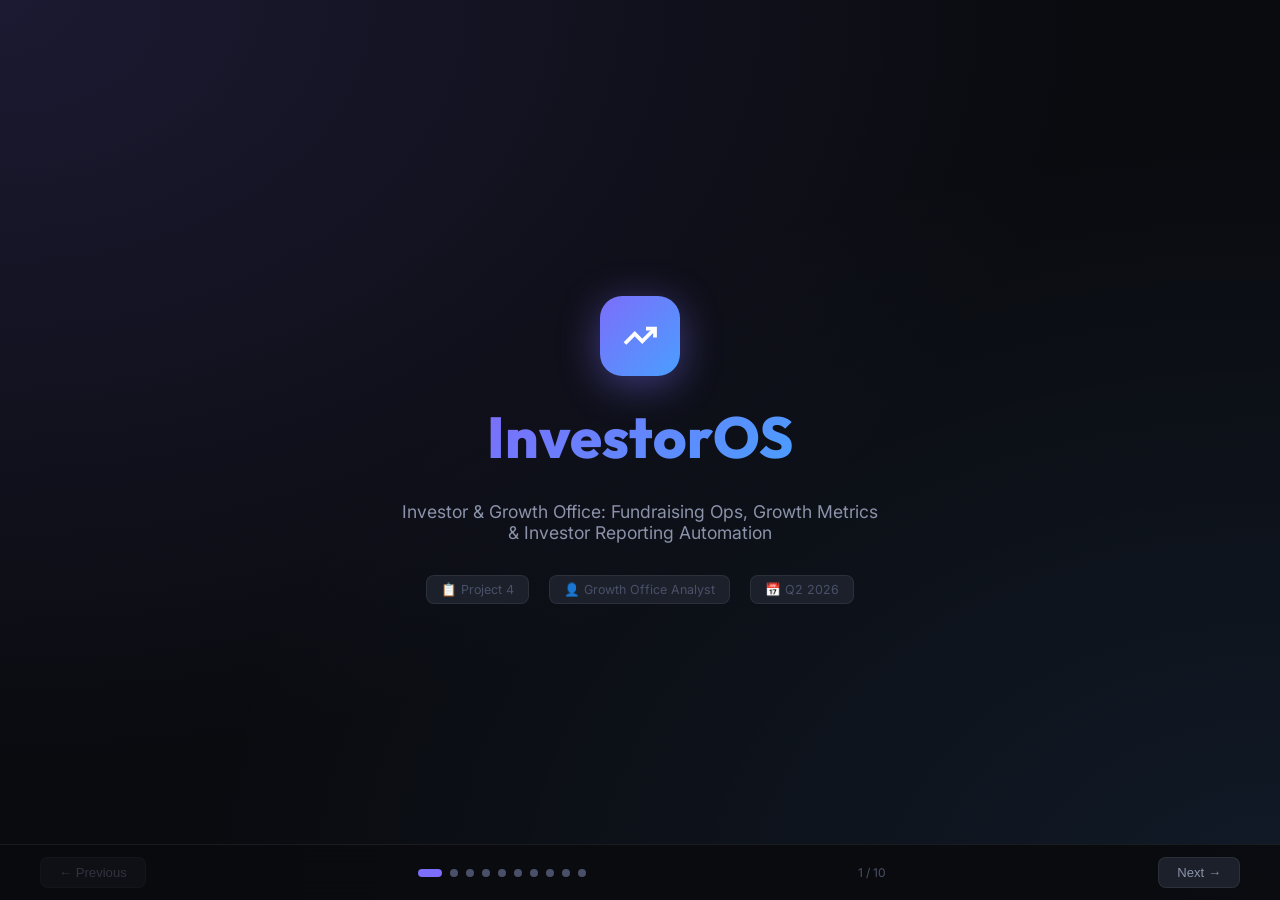
<file: presentation.html>
<!DOCTYPE html>
<html lang="en">
<head>
  <meta charset="UTF-8" />
  <meta name="viewport" content="width=device-width, initial-scale=1.0" />
  <title>InvestorOS — Project Presentation</title>
  <link href="https://fonts.googleapis.com/css2?family=Inter:wght@300;400;500;600;700;800&family=Outfit:wght@400;600;700;800&display=swap" rel="stylesheet" />
  <style>
    *, *::before, *::after { box-sizing: border-box; margin: 0; padding: 0; }

    :root {
      --bg:       #0a0b0f;
      --surface:  #13151e;
      --card:     #1c202b;
      --border:   rgba(255,255,255,0.07);
      --purple:   #7C6EFA;
      --teal:     #00D4AA;
      --blue:     #4A9EFF;
      --pink:     #FF6B9D;
      --orange:   #FF9F43;
      --red:      #FF5B5B;
      --green:    #2ECC71;
      --text:     #F0F2FF;
      --muted:    #8B92A9;
      --dim:      #4A5068;
    }

    html, body { height: 100%; overflow: hidden; font-family: 'Inter', sans-serif; background: var(--bg); color: var(--text); }

    /* ── Slide Container ── */
    .slides-wrapper {
      width: 100vw; height: 100vh;
      position: relative;
      overflow: hidden;
    }

    .slide {
      position: absolute;
      inset: 0;
      display: flex;
      flex-direction: column;
      justify-content: center;
      padding: 60px 80px;
      opacity: 0;
      transform: translateX(60px);
      pointer-events: none;
      transition: opacity 0.5s ease, transform 0.5s cubic-bezier(0.4,0,0.2,1);
    }
    .slide.active {
      opacity: 1;
      transform: translateX(0);
      pointer-events: all;
    }
    .slide.exit {
      opacity: 0;
      transform: translateX(-60px);
    }

    /* ── Backgrounds ── */
    .slide::before {
      content: '';
      position: absolute;
      inset: 0;
      z-index: 0;
    }
    .slide > * { position: relative; z-index: 1; }

    .bg-gradient-1::before { background: radial-gradient(ellipse at top left, rgba(124,110,250,0.15), transparent 60%), radial-gradient(ellipse at bottom right, rgba(74,158,255,0.1), transparent 60%); }
    .bg-gradient-2::before { background: radial-gradient(ellipse at top right, rgba(0,212,170,0.12), transparent 60%), radial-gradient(ellipse at bottom left, rgba(124,110,250,0.1), transparent 60%); }
    .bg-gradient-3::before { background: radial-gradient(ellipse at center, rgba(255,107,157,0.08), transparent 60%), radial-gradient(ellipse at bottom right, rgba(124,110,250,0.1), transparent 60%); }
    .bg-gradient-4::before { background: radial-gradient(ellipse at bottom left, rgba(74,158,255,0.14), transparent 60%), radial-gradient(ellipse at top right, rgba(0,212,170,0.08), transparent 60%); }

    /* ── Typography ── */
    .slide-number {
      position: absolute;
      top: 28px; left: 40px;
      font-size: 0.7rem;
      font-weight: 600;
      letter-spacing: 1.5px;
      text-transform: uppercase;
      color: var(--dim);
    }
    .brand-tag {
      position: absolute;
      top: 28px; right: 40px;
      font-family: 'Outfit', sans-serif;
      font-weight: 700;
      font-size: 0.85rem;
      background: linear-gradient(135deg, var(--purple), var(--blue));
      -webkit-background-clip: text;
      -webkit-text-fill-color: transparent;
      background-clip: text;
    }

    h1.slide-title {
      font-family: 'Outfit', sans-serif;
      font-size: 3.2rem;
      font-weight: 800;
      line-height: 1.15;
      margin-bottom: 18px;
      background: linear-gradient(135deg, var(--purple) 0%, var(--blue) 100%);
      -webkit-background-clip: text;
      -webkit-text-fill-color: transparent;
      background-clip: text;
    }
    h2.slide-title {
      font-family: 'Outfit', sans-serif;
      font-size: 2.4rem;
      font-weight: 800;
      line-height: 1.2;
      margin-bottom: 12px;
      background: linear-gradient(135deg, var(--purple), var(--blue));
      -webkit-background-clip: text;
      -webkit-text-fill-color: transparent;
      background-clip: text;
    }
    .slide-subtitle {
      font-size: 1.15rem;
      color: var(--muted);
      font-weight: 400;
      line-height: 1.6;
      max-width: 700px;
    }
    .slide-subtitle.center { text-align: center; margin: 0 auto; }

    /* ── Grid Layouts ── */
    .two-col { display: grid; grid-template-columns: 1fr 1fr; gap: 36px; margin-top: 28px; }
    .three-col { display: grid; grid-template-columns: 1fr 1fr 1fr; gap: 24px; margin-top: 28px; }
    .four-col { display: grid; grid-template-columns: 1fr 1fr 1fr 1fr; gap: 18px; margin-top: 28px; }

    /* ── Feature Cards ── */
    .feat-card {
      background: var(--card);
      border: 1px solid var(--border);
      border-radius: 16px;
      padding: 24px;
      transition: transform 0.3s, border-color 0.3s;
    }
    .feat-card:hover { transform: translateY(-3px); border-color: rgba(124,110,250,0.3); }

    .feat-icon {
      font-size: 2rem;
      margin-bottom: 12px;
      display: block;
    }
    .feat-title {
      font-family: 'Outfit', sans-serif;
      font-size: 1.05rem;
      font-weight: 700;
      color: var(--text);
      margin-bottom: 8px;
    }
    .feat-desc {
      font-size: 0.82rem;
      color: var(--muted);
      line-height: 1.6;
    }

    /* ── KPI Pill ── */
    .kpi-pill {
      display: inline-flex;
      align-items: center;
      gap: 8px;
      background: rgba(124,110,250,0.1);
      border: 1px solid rgba(124,110,250,0.2);
      padding: 8px 16px;
      border-radius: 99px;
      font-size: 0.82rem;
      font-weight: 600;
      color: var(--purple);
    }
    .kpi-pill.green { background: rgba(0,212,170,0.1); border-color: rgba(0,212,170,0.2); color: var(--teal); }
    .kpi-pill.blue  { background: rgba(74,158,255,0.1); border-color: rgba(74,158,255,0.2); color: var(--blue); }
    .kpi-pill.orange{ background: rgba(255,159,67,0.1); border-color: rgba(255,159,67,0.2); color: var(--orange); }
    .kpi-pills { display: flex; flex-wrap: wrap; gap: 10px; margin-top: 18px; }

    /* ── Workflow ── */
    .workflow {
      display: flex;
      align-items: center;
      gap: 0;
      margin-top: 32px;
      flex-wrap: wrap;
      justify-content: center;
    }
    .wf-step {
      display: flex;
      flex-direction: column;
      align-items: center;
      text-align: center;
      gap: 8px;
      width: 140px;
    }
    .wf-icon {
      width: 60px; height: 60px;
      border-radius: 16px;
      display: flex; align-items: center; justify-content: center;
      font-size: 1.6rem;
      border: 1px solid var(--border);
    }
    .wf-label {
      font-size: 0.78rem;
      font-weight: 600;
      color: var(--text);
    }
    .wf-sub {
      font-size: 0.68rem;
      color: var(--muted);
    }
    .wf-arrow {
      font-size: 1.4rem;
      color: var(--dim);
      margin: 0 4px;
      padding-bottom: 24px;
    }

    /* ── Industry Cards ── */
    .ind-card {
      background: var(--card);
      border: 1px solid var(--border);
      border-radius: 14px;
      padding: 20px;
    }
    .ind-title {
      font-family: 'Outfit', sans-serif;
      font-size: 0.95rem;
      font-weight: 700;
      color: var(--text);
      margin-bottom: 6px;
    }
    .ind-desc {
      font-size: 0.78rem;
      color: var(--muted);
      line-height: 1.55;
    }
    .ind-tag {
      display: inline-block;
      margin-top: 10px;
      background: rgba(0,212,170,0.1);
      border: 1px solid rgba(0,212,170,0.2);
      color: var(--teal);
      padding: 3px 10px;
      border-radius: 99px;
      font-size: 0.68rem;
      font-weight: 600;
    }

    /* ── Bullet list ── */
    .slide-list {
      list-style: none;
      display: flex;
      flex-direction: column;
      gap: 12px;
      margin-top: 16px;
    }
    .slide-list li {
      display: flex;
      align-items: flex-start;
      gap: 12px;
      font-size: 0.9rem;
      color: var(--muted);
      line-height: 1.6;
    }
    .slide-list li .bullet {
      width: 8px; height: 8px;
      border-radius: 50%;
      background: var(--purple);
      flex-shrink: 0;
      margin-top: 7px;
    }
    .slide-list li strong { color: var(--text); }

    /* ── Tech Stack ── */
    .tech-grid { display: flex; flex-wrap: wrap; gap: 12px; margin-top: 18px; }
    .tech-badge {
      background: var(--card);
      border: 1px solid var(--border);
      border-radius: 10px;
      padding: 10px 18px;
      font-size: 0.82rem;
      font-weight: 600;
      color: var(--text);
      display: flex;
      align-items: center;
      gap: 8px;
    }
    .tech-badge .tech-dot {
      width: 8px; height: 8px;
      border-radius: 50%;
    }

    /* ── Title slide special ── */
    .title-center {
      display: flex;
      flex-direction: column;
      align-items: center;
      text-align: center;
    }
    .title-logo {
      width: 80px; height: 80px;
      border-radius: 22px;
      background: linear-gradient(135deg, var(--purple), var(--blue));
      display: flex; align-items: center; justify-content: center;
      margin-bottom: 28px;
      box-shadow: 0 8px 40px rgba(124,110,250,0.45);
    }
    .title-tagline {
      font-size: 1.1rem;
      color: var(--muted);
      margin-top: 12px;
      font-weight: 400;
    }
    .title-meta {
      display: flex;
      gap: 20px;
      margin-top: 32px;
      font-size: 0.78rem;
      color: var(--dim);
    }
    .title-meta span {
      background: var(--card);
      border: 1px solid var(--border);
      padding: 6px 14px;
      border-radius: 8px;
    }

    /* ── CTA slide ── */
    .cta-wrap {
      display: flex;
      flex-direction: column;
      align-items: center;
      text-align: center;
    }
    .cta-emoji { font-size: 4rem; margin-bottom: 18px; }
    .cta-buttons { display: flex; gap: 14px; margin-top: 28px; }
    .cta-btn {
      padding: 12px 28px;
      border-radius: 12px;
      font-size: 0.9rem;
      font-weight: 600;
      border: none;
      cursor: pointer;
    }
    .cta-primary { background: linear-gradient(135deg, var(--purple), var(--blue)); color: white; box-shadow: 0 6px 20px rgba(124,110,250,0.4); }
    .cta-ghost { background: var(--card); border: 1px solid var(--border); color: var(--muted); }

    /* ── Bottom Nav ── */
    .slide-nav {
      position: fixed;
      bottom: 0; left: 0; right: 0;
      height: 56px;
      background: rgba(10,11,15,0.92);
      backdrop-filter: blur(20px);
      border-top: 1px solid var(--border);
      display: flex;
      align-items: center;
      justify-content: space-between;
      padding: 0 40px;
      z-index: 100;
    }
    .nav-dots {
      display: flex;
      gap: 8px;
    }
    .nav-dot {
      width: 8px; height: 8px;
      border-radius: 50%;
      background: var(--dim);
      cursor: pointer;
      transition: all 0.25s;
    }
    .nav-dot.active {
      background: var(--purple);
      width: 24px;
      border-radius: 99px;
    }
    .nav-btn {
      background: var(--card);
      border: 1px solid var(--border);
      color: var(--muted);
      padding: 7px 18px;
      border-radius: 8px;
      font-size: 0.82rem;
      font-weight: 500;
      cursor: pointer;
      transition: all 0.2s;
    }
    .nav-btn:hover { color: var(--text); border-color: var(--purple); }
    .nav-btn:disabled { opacity: 0.3; cursor: not-allowed; }
    .nav-info { font-size: 0.75rem; color: var(--dim); }

    /* ── Animate in elements ── */
    .slide.active .anim-up {
      animation: animUp 0.5s cubic-bezier(0.4,0,0.2,1) forwards;
    }
    @keyframes animUp {
      from { opacity: 0; transform: translateY(20px); }
      to   { opacity: 1; transform: translateY(0); }
    }
    .anim-delay-1 { animation-delay: 0.1s !important; opacity: 0; }
    .anim-delay-2 { animation-delay: 0.2s !important; opacity: 0; }
    .anim-delay-3 { animation-delay: 0.3s !important; opacity: 0; }
    .anim-delay-4 { animation-delay: 0.4s !important; opacity: 0; }
    .anim-delay-5 { animation-delay: 0.5s !important; opacity: 0; }
    .anim-delay-6 { animation-delay: 0.6s !important; opacity: 0; }

    /* ── Chatbot visual ── */
    .chatbot-demo {
      background: var(--surface);
      border: 1px solid rgba(124,110,250,0.25);
      border-radius: 18px;
      padding: 18px;
      max-width: 340px;
    }
    .demo-header {
      display: flex; align-items: center; gap: 10px;
      margin-bottom: 14px;
      padding-bottom: 12px;
      border-bottom: 1px solid var(--border);
    }
    .demo-avatar {
      width: 32px; height: 32px;
      border-radius: 10px;
      background: linear-gradient(135deg, var(--purple), var(--blue));
      display: flex; align-items: center; justify-content: center;
      font-size: 0.65rem; font-weight: 700; color: white;
    }
    .demo-name { font-weight: 700; font-size: 0.85rem; }
    .demo-status { font-size: 0.68rem; color: var(--teal); }
    .demo-msg {
      background: #1e2130;
      border: 1px solid var(--border);
      border-radius: 12px;
      padding: 10px 14px;
      font-size: 0.78rem;
      color: var(--muted);
      line-height: 1.6;
      margin-bottom: 8px;
    }
    .demo-msg strong { color: var(--text); }
    .demo-user-msg {
      background: linear-gradient(135deg, var(--purple), #5a54c9);
      border: none;
      color: white;
      border-radius: 12px;
      padding: 8px 14px;
      font-size: 0.78rem;
      margin-left: auto;
      max-width: 80%;
      text-align: right;
      margin-bottom: 8px;
    }
    .demo-chips { display: flex; flex-wrap: wrap; gap: 6px; margin-top: 10px; }
    .demo-chip {
      background: rgba(124,110,250,0.1);
      border: 1px solid rgba(124,110,250,0.2);
      color: #9B95FA;
      padding: 4px 10px;
      border-radius: 99px;
      font-size: 0.68rem;
      font-weight: 500;
    }
    .demo-chip.green { background: rgba(0,212,170,0.1); border-color: rgba(0,212,170,0.2); color: var(--teal); }

    @media (max-width: 900px) {
      .slide { padding: 40px 30px; }
      h1.slide-title { font-size: 2rem; }
      h2.slide-title { font-size: 1.6rem; }
      .two-col, .three-col, .four-col { grid-template-columns: 1fr; }
      .workflow { flex-direction: column; gap: 8px; }
      .wf-arrow { transform: rotate(90deg); padding: 0; }
    }
  </style>
</head>
<body>

<div class="slides-wrapper" id="slides-wrapper">

  <!-- ═══════════════ SLIDE 1: TITLE ═══════════════ -->
  <div class="slide bg-gradient-1 active" data-slide="1">
    <div class="title-center">
      <div class="title-logo anim-up anim-delay-1">
        <svg width="36" height="36" viewBox="0 0 24 24" fill="none" stroke="white" stroke-width="2.5"><polyline points="22 7 13.5 15.5 8.5 10.5 2 17"/><polyline points="16 7 22 7 22 13"/></svg>
      </div>
      <h1 class="slide-title anim-up anim-delay-2" style="font-size:3.6rem">InvestorOS</h1>
      <div class="title-tagline anim-up anim-delay-3">Investor & Growth Office: Fundraising Ops, Growth Metrics<br>& Investor Reporting Automation</div>
      <div class="title-meta anim-up anim-delay-4">
        <span>📋 Project 4</span>
        <span>👤 Growth Office Analyst</span>
        <span>📅 Q2 2026</span>
      </div>
    </div>
  </div>

  <!-- ═══════════════ SLIDE 2: PROBLEM ═══════════════ -->
  <div class="slide bg-gradient-2" data-slide="2">
    <div class="slide-number">SLIDE 02 / 10</div>
    <div class="brand-tag">InvestorOS</div>
    <h2 class="slide-title anim-up anim-delay-1">The Problem</h2>
    <p class="slide-subtitle anim-up anim-delay-2">Investor relations at growth-stage companies is fragmented, manual, and error-prone — costing critical time and credibility.</p>

    <div class="three-col anim-up anim-delay-3">
      <div class="feat-card">
        <span class="feat-icon">📊</span>
        <div class="feat-title">Scattered Data</div>
        <div class="feat-desc">Revenue metrics live across CRM, finance tools, and spreadsheets — no single source of truth for board reporting.</div>
      </div>
      <div class="feat-card">
        <span class="feat-icon">⏳</span>
        <div class="feat-title">Manual Reporting</div>
        <div class="feat-desc">Finance teams spend 20+ hours per month manually preparing investor updates, board decks, and data rooms.</div>
      </div>
      <div class="feat-card">
        <span class="feat-icon">🔮</span>
        <div class="feat-title">No Scenario Modelling</div>
        <div class="feat-desc">Fundraising readiness is guesswork — no repeatable DCF models, valuation frameworks, or scenario analysis tools.</div>
      </div>
    </div>
  </div>

  <!-- ═══════════════ SLIDE 3: SOLUTION ═══════════════ -->
  <div class="slide bg-gradient-3" data-slide="3">
    <div class="slide-number">SLIDE 03 / 10</div>
    <div class="brand-tag">InvestorOS</div>
    <h2 class="slide-title anim-up anim-delay-1">Our Solution</h2>
    <p class="slide-subtitle anim-up anim-delay-2">A unified, investor-grade platform that automates growth metrics, board reporting, and fundraising operations.</p>

    <div class="three-col anim-up anim-delay-3">
      <div class="feat-card">
        <span class="feat-icon">📈</span>
        <div class="feat-title">Real-Time Growth Dashboard</div>
        <div class="feat-desc">ARR, NDR, LTV/CAC, pipeline velocity, cohort analysis — all live, all in one view. No spreadsheets.</div>
      </div>
      <div class="feat-card">
        <span class="feat-icon">🤖</span>
        <div class="feat-title">AI-Powered Reporting</div>
        <div class="feat-desc">Auto-generate investor updates, board memos, and pitch decks from live data — with an AI chatbot for investor queries.</div>
      </div>
      <div class="feat-card">
        <span class="feat-icon">💰</span>
        <div class="feat-title">Fundraise Readiness Suite</div>
        <div class="feat-desc">Valuation models, data room tracker, raise CRM, and scenario planning — everything for Series B and beyond.</div>
      </div>
    </div>
  </div>

  <!-- ═══════════════ SLIDE 4: WORKFLOW ═══════════════ -->
  <div class="slide bg-gradient-4" data-slide="4">
    <div class="slide-number">SLIDE 04 / 10</div>
    <div class="brand-tag">InvestorOS</div>
    <h2 class="slide-title anim-up anim-delay-1" style="text-align:center">System Workflow</h2>
    <p class="slide-subtitle center anim-up anim-delay-2">End-to-end data flow from source systems to investor-grade outputs</p>

    <div class="workflow anim-up anim-delay-3">
      <div class="wf-step">
        <div class="wf-icon" style="background:rgba(124,110,250,0.12);border-color:rgba(124,110,250,0.25)">🔗</div>
        <div class="wf-label">Data Sources</div>
        <div class="wf-sub">CRM · Finance · Billing</div>
      </div>
      <div class="wf-arrow">→</div>
      <div class="wf-step">
        <div class="wf-icon" style="background:rgba(74,158,255,0.12);border-color:rgba(74,158,255,0.25)">⚙️</div>
        <div class="wf-label">ETL Engine</div>
        <div class="wf-sub">Clean · Transform · Unify</div>
      </div>
      <div class="wf-arrow">→</div>
      <div class="wf-step">
        <div class="wf-icon" style="background:rgba(0,212,170,0.12);border-color:rgba(0,212,170,0.25)">📊</div>
        <div class="wf-label">Metrics Layer</div>
        <div class="wf-sub">ARR · NDR · LTV · Cohorts</div>
      </div>
      <div class="wf-arrow">→</div>
      <div class="wf-step">
        <div class="wf-icon" style="background:rgba(255,159,67,0.12);border-color:rgba(255,159,67,0.25)">🤖</div>
        <div class="wf-label">AI Engine</div>
        <div class="wf-sub">Reports · Chatbot · Alerts</div>
      </div>
      <div class="wf-arrow">→</div>
      <div class="wf-step">
        <div class="wf-icon" style="background:rgba(255,107,157,0.12);border-color:rgba(255,107,157,0.25)">📤</div>
        <div class="wf-label">Investor Output</div>
        <div class="wf-sub">Decks · Updates · Data Room</div>
      </div>
    </div>

    <div class="kpi-pills anim-up anim-delay-4" style="justify-content:center;margin-top:36px">
      <span class="kpi-pill">⏱ Minutes not days</span>
      <span class="kpi-pill green">🎯 Single source of truth</span>
      <span class="kpi-pill blue">🔄 Auto-refresh from live data</span>
    </div>
  </div>

  <!-- ═══════════════ SLIDE 5: FEATURES ═══════════════ -->
  <div class="slide bg-gradient-1" data-slide="5">
    <div class="slide-number">SLIDE 05 / 10</div>
    <div class="brand-tag">InvestorOS</div>
    <h2 class="slide-title anim-up anim-delay-1">Core Modules</h2>

    <div class="three-col anim-up anim-delay-2">
      <div class="feat-card">
        <span class="feat-icon">📊</span>
        <div class="feat-title">Executive Dashboard</div>
        <div class="feat-desc">6 KPIs with sparklines, ARR bridge chart, revenue mix, and live activity feed.</div>
      </div>
      <div class="feat-card">
        <span class="feat-icon">📈</span>
        <div class="feat-title">Growth Metrics</div>
        <div class="feat-desc">SaaS metrics (Rule of 40, payback), MRR waterfall, cohort heatmap, pipeline analytics.</div>
      </div>
      <div class="feat-card">
        <span class="feat-icon">📝</span>
        <div class="feat-title">Investor Reporting</div>
        <div class="feat-desc">Auto-compose investor updates, board memos, and quarterly letters from live metrics.</div>
      </div>
      <div class="feat-card">
        <span class="feat-icon">🎞️</span>
        <div class="feat-title">Board Deck Builder</div>
        <div class="feat-desc">8-slide auto-generated presentations — cover to asks — with live data injection.</div>
      </div>
      <div class="feat-card">
        <span class="feat-icon">💰</span>
        <div class="feat-title">Fundraising Suite</div>
        <div class="feat-desc">DCF valuation calculator, data room tracker, Series B raise progress CRM.</div>
      </div>
      <div class="feat-card">
        <span class="feat-icon">🔄</span>
        <div class="feat-title">Scenario Planning</div>
        <div class="feat-desc">Interactive sliders for bull/base/bear, 5-year ARR projections, DCF sensitivity grid.</div>
      </div>
    </div>
  </div>

  <!-- ═══════════════ SLIDE 6: AI CHATBOT ═══════════════ -->
  <div class="slide bg-gradient-2" data-slide="6">
    <div class="slide-number">SLIDE 06 / 10</div>
    <div class="brand-tag">InvestorOS</div>
    <h2 class="slide-title anim-up anim-delay-1">InvestorAI Chatbot</h2>
    <p class="slide-subtitle anim-up anim-delay-2">An intelligent assistant that can answer any major investor query — trained on live company data.</p>

    <div class="two-col anim-up anim-delay-3">
      <div>
        <ul class="slide-list">
          <li><span class="bullet" style="background:var(--purple)"></span><strong>20+ knowledge topics</strong> — ARR, NDR, unit economics, valuation, GTM, team, market, compliance & more</li>
          <li><span class="bullet" style="background:var(--teal)"></span><strong>Quick suggestion chips</strong> — one-click access to common investor questions</li>
          <li><span class="bullet" style="background:var(--blue)"></span><strong>Rich metric pills</strong> — color-coded data highlights embedded in every response</li>
          <li><span class="bullet" style="background:var(--orange)"></span><strong>Natural language input</strong> — type any question, get an intelligent answer</li>
          <li><span class="bullet" style="background:var(--pink)"></span><strong>Always-on availability</strong> — floating button accessible from every dashboard screen</li>
        </ul>
      </div>
      <div class="chatbot-demo">
        <div class="demo-header">
          <div class="demo-avatar">AI</div>
          <div>
            <div class="demo-name">InvestorAI</div>
            <div class="demo-status">● Online</div>
          </div>
        </div>
        <div class="demo-user-msg">What are the unit economics?</div>
        <div class="demo-msg">
          Our unit economics are <strong>best-in-class</strong>:<br>
          LTV: <strong>$19,968</strong> · CAC: <strong>$3,840</strong><br>
          LTV:CAC: <strong>5.2x</strong> (benchmark: 3x)
          <div class="demo-chips">
            <span class="demo-chip green">LTV $19,968</span>
            <span class="demo-chip green">5.2x LTV:CAC</span>
            <span class="demo-chip">Payback 11.5mo</span>
          </div>
        </div>
      </div>
    </div>
  </div>

  <!-- ═══════════════ SLIDE 7: INDUSTRY USE ═══════════════ -->
  <div class="slide bg-gradient-3" data-slide="7">
    <div class="slide-number">SLIDE 07 / 10</div>
    <div class="brand-tag">InvestorOS</div>
    <h2 class="slide-title anim-up anim-delay-1">Industry Applications</h2>
    <p class="slide-subtitle anim-up anim-delay-2">InvestorOS serves any company navigating investor relations and growth operations.</p>

    <div class="four-col anim-up anim-delay-3">
      <div class="ind-card">
        <div class="ind-title">🚀 VC-Backed Startups</div>
        <div class="ind-desc">Automate monthly investor updates, track fundraise progress, and maintain board reporting cadence.</div>
        <span class="ind-tag">23,000+ companies</span>
      </div>
      <div class="ind-card">
        <div class="ind-title">🏦 PE Portfolio Cos</div>
        <div class="ind-desc">Standardize reporting across portfolio companies with unified metrics and consistent board decks.</div>
        <span class="ind-tag">$2.4T AUM</span>
      </div>
      <div class="ind-card">
        <div class="ind-title">🧠 AI/Consulting Firms</div>
        <div class="ind-desc">Design growth metric frameworks, prepare data rooms, and automate reporting cadence for clients.</div>
        <span class="ind-tag">High-value services</span>
      </div>
      <div class="ind-card">
        <div class="ind-title">📊 CFO / Finance Teams</div>
        <div class="ind-desc">Replace 20+ hours of manual work per month with automated financial models and scenario planning.</div>
        <span class="ind-tag">80% time saved</span>
      </div>
    </div>
  </div>

  <!-- ═══════════════ SLIDE 8: TECH STACK & SKILLS ═══════════════ -->
  <div class="slide bg-gradient-4" data-slide="8">
    <div class="slide-number">SLIDE 08 / 10</div>
    <div class="brand-tag">InvestorOS</div>
    <h2 class="slide-title anim-up anim-delay-1">Technology & Skills Applied</h2>

    <div class="two-col anim-up anim-delay-2">
      <div>
        <h3 style="font-family:'Outfit',sans-serif;font-size:1.05rem;font-weight:700;margin-bottom:14px;color:var(--text)">Technology Stack</h3>
        <div class="tech-grid">
          <div class="tech-badge"><span class="tech-dot" style="background:#E34F26"></span>HTML5</div>
          <div class="tech-badge"><span class="tech-dot" style="background:#1572B6"></span>CSS3</div>
          <div class="tech-badge"><span class="tech-dot" style="background:#F7DF1E"></span>JavaScript</div>
          <div class="tech-badge"><span class="tech-dot" style="background:#FF6384"></span>Chart.js</div>
          <div class="tech-badge"><span class="tech-dot" style="background:#7C6EFA"></span>Custom AI Engine</div>
          <div class="tech-badge"><span class="tech-dot" style="background:#00D4AA"></span>Responsive Design</div>
        </div>
      </div>
      <div>
        <h3 style="font-family:'Outfit',sans-serif;font-size:1.05rem;font-weight:700;margin-bottom:14px;color:var(--text)">Skill Sets Demonstrated</h3>
        <ul class="slide-list">
          <li><span class="bullet" style="background:var(--purple)"></span><strong>Financial Modelling</strong> — DCF, comparable analysis, scenario planning</li>
          <li><span class="bullet" style="background:var(--teal)"></span><strong>SaaS Metrics</strong> — ARR, NDR, LTV, CAC, Rule of 40</li>
          <li><span class="bullet" style="background:var(--blue)"></span><strong>Dashboard Design</strong> — Power BI / Looker-style executive reporting</li>
          <li><span class="bullet" style="background:var(--orange)"></span><strong>Investor Communication</strong> — pitch storytelling, board decks</li>
          <li><span class="bullet" style="background:var(--pink)"></span><strong>Data Integration</strong> — CRM, finance, and delivery data unification</li>
          <li><span class="bullet" style="background:var(--green)"></span><strong>AI Chatbot Development</strong> — NLP, knowledge base, context awareness</li>
        </ul>
      </div>
    </div>
  </div>

  <!-- ═══════════════ SLIDE 9: KEY METRICS ═══════════════ -->
  <div class="slide bg-gradient-1" data-slide="9">
    <div class="slide-number">SLIDE 09 / 10</div>
    <div class="brand-tag">InvestorOS</div>
    <h2 class="slide-title anim-up anim-delay-1" style="text-align:center">Live Metrics Showcase</h2>
    <p class="slide-subtitle center anim-up anim-delay-2">Key performance indicators from the InvestorOS dashboard</p>

    <div class="three-col anim-up anim-delay-3" style="margin-top:36px">
      <div class="feat-card" style="text-align:center;border-color:rgba(124,110,250,0.2)">
        <div style="font-family:'Outfit',sans-serif;font-size:2.6rem;font-weight:800;background:linear-gradient(135deg,#7C6EFA,#4A9EFF);-webkit-background-clip:text;-webkit-text-fill-color:transparent;background-clip:text">$4.82M</div>
        <div class="feat-title">Annual Recurring Revenue</div>
        <div class="feat-desc">↑ 18.4% MoM growth rate</div>
      </div>
      <div class="feat-card" style="text-align:center;border-color:rgba(0,212,170,0.2)">
        <div style="font-family:'Outfit',sans-serif;font-size:2.6rem;font-weight:800;color:var(--teal)">114%</div>
        <div class="feat-title">Net Dollar Retention</div>
        <div class="feat-desc">Top-decile SaaS benchmark</div>
      </div>
      <div class="feat-card" style="text-align:center;border-color:rgba(255,159,67,0.2)">
        <div style="font-family:'Outfit',sans-serif;font-size:2.6rem;font-weight:800;color:var(--orange)">5.2x</div>
        <div class="feat-title">LTV / CAC Ratio</div>
        <div class="feat-desc">73% above 3x benchmark</div>
      </div>
    </div>

    <div class="three-col anim-up anim-delay-4" style="margin-top:18px">
      <div class="feat-card" style="text-align:center">
        <div style="font-family:'Outfit',sans-serif;font-size:1.8rem;font-weight:800;color:var(--green)">58</div>
        <div class="feat-desc">Rule of 40 Score</div>
      </div>
      <div class="feat-card" style="text-align:center">
        <div style="font-family:'Outfit',sans-serif;font-size:1.8rem;font-weight:800;color:var(--blue)">$6.2M</div>
        <div class="feat-desc">Sales Pipeline Value</div>
      </div>
      <div class="feat-card" style="text-align:center">
        <div style="font-family:'Outfit',sans-serif;font-size:1.8rem;font-weight:800;color:var(--pink)">84%</div>
        <div class="feat-desc">Fundraise Readiness</div>
      </div>
    </div>
  </div>

  <!-- ═══════════════ SLIDE 10: THANK YOU ═══════════════ -->
  <div class="slide bg-gradient-2" data-slide="10">
    <div class="cta-wrap">
      <div class="cta-emoji anim-up anim-delay-1">🎯</div>
      <h1 class="slide-title anim-up anim-delay-2" style="font-size:3rem">Thank You!</h1>
      <p class="slide-subtitle center anim-up anim-delay-3">InvestorOS streamlines the entire investor relations and growth operations workflow — from data ingestion to board-ready deliverables — saving 20+ hours per month and eliminating reporting errors.</p>

      <div class="kpi-pills anim-up anim-delay-4" style="justify-content:center;margin-top:28px">
        <span class="kpi-pill">📊 7 Dashboard Modules</span>
        <span class="kpi-pill green">🤖 AI Chatbot with 20+ Topics</span>
        <span class="kpi-pill blue">🔄 Real-Time Data Integration</span>
        <span class="kpi-pill orange">⚡ Built with HTML · CSS · JS</span>
      </div>

      <div class="title-meta anim-up anim-delay-5" style="margin-top:36px">
        <span>💡 Questions? Let's discuss!</span>
        <span>📁 Live demo available</span>
      </div>
    </div>
  </div>

</div>

<!-- ── Navigation ── -->
<div class="slide-nav">
  <button class="nav-btn" id="prev-btn" disabled>← Previous</button>
  <div class="nav-dots" id="nav-dots"></div>
  <span class="nav-info" id="nav-info">1 / 10</span>
  <button class="nav-btn" id="next-btn">Next →</button>
</div>

<script>
'use strict';
const slides = document.querySelectorAll('.slide');
const dots   = document.getElementById('nav-dots');
const info   = document.getElementById('nav-info');
const prev   = document.getElementById('prev-btn');
const next   = document.getElementById('next-btn');
let cur = 0;

// Build dots
slides.forEach((_, i) => {
  const d = document.createElement('div');
  d.className = 'nav-dot' + (i === 0 ? ' active' : '');
  d.addEventListener('click', () => goTo(i));
  dots.appendChild(d);
});

function goTo(idx) {
  if (idx < 0 || idx >= slides.length || idx === cur) return;
  slides[cur].classList.remove('active');
  slides[cur].classList.add('exit');
  setTimeout(() => slides[cur === idx ? cur : cur].classList.remove('exit'), 500);

  const prevCur = cur;
  cur = idx;
  slides[cur].classList.add('active');
  setTimeout(() => slides[prevCur].classList.remove('exit'), 500);

  document.querySelectorAll('.nav-dot').forEach((d, i) => d.classList.toggle('active', i === cur));
  info.textContent = `${cur + 1} / ${slides.length}`;
  prev.disabled = cur === 0;
  next.disabled = cur === slides.length - 1;
}

prev.addEventListener('click', () => goTo(cur - 1));
next.addEventListener('click', () => goTo(cur + 1));

document.addEventListener('keydown', (e) => {
  if (e.key === 'ArrowRight' || e.key === ' ') { e.preventDefault(); goTo(cur + 1); }
  if (e.key === 'ArrowLeft')  { e.preventDefault(); goTo(cur - 1); }
});
</script>

</body>
</html>
</file>
